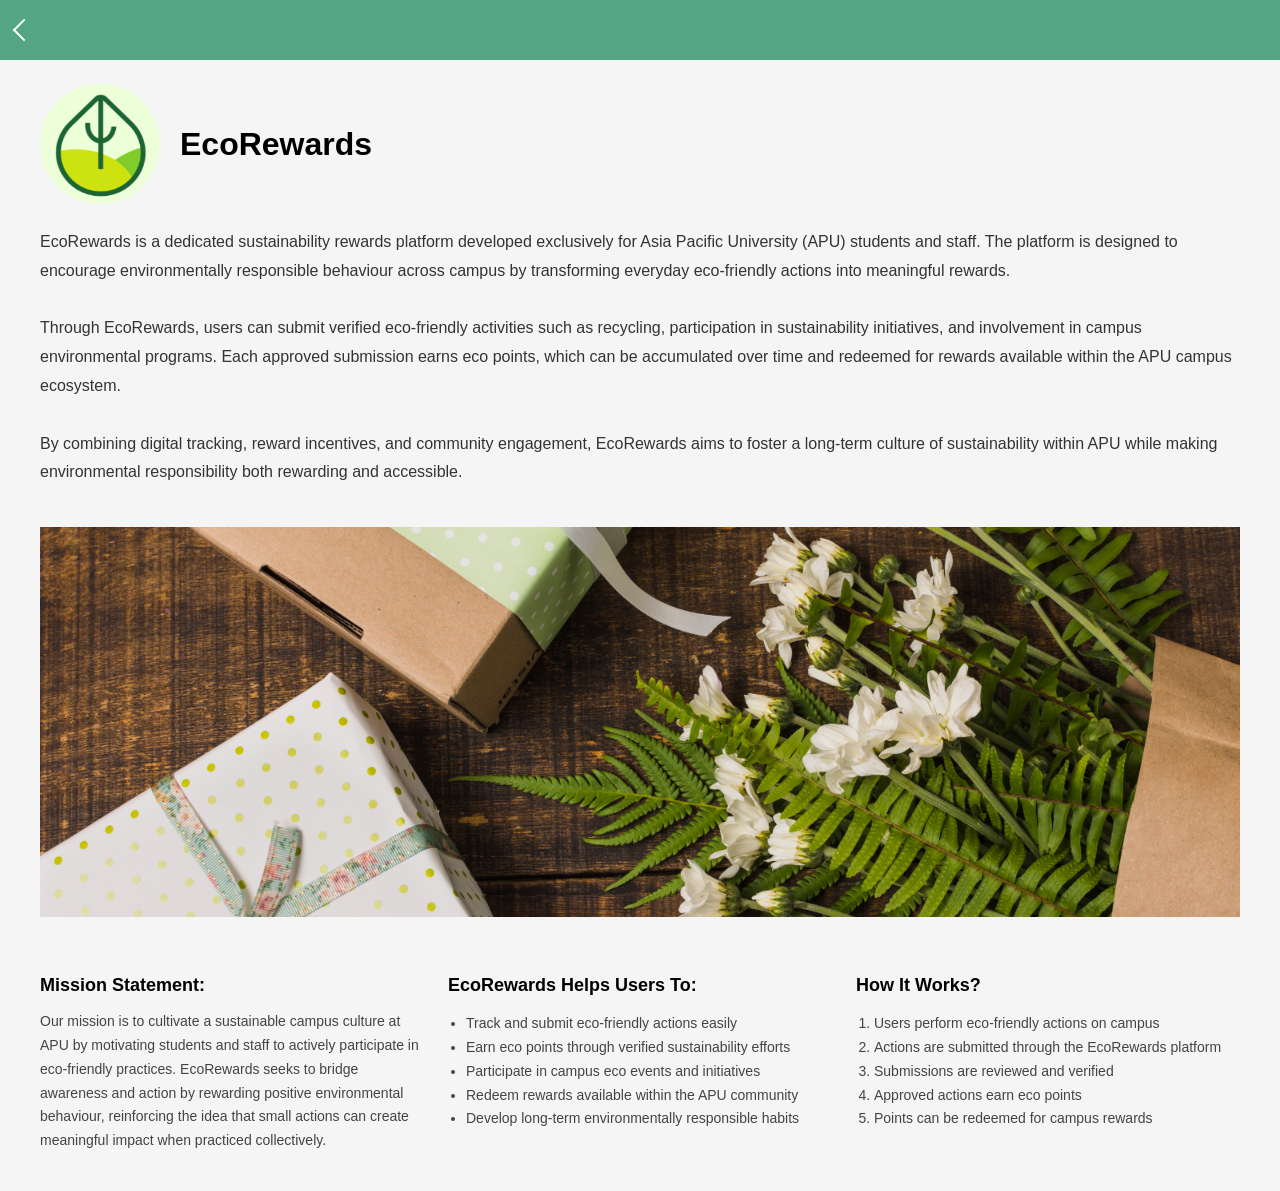
<file: about_us.html>
<!DOCTYPE html>
<html lang="en">
<head>
<meta charset="UTF-8">
<title>EcoRewards | About Us</title>
<meta name="viewport" content="width=device-width, initial-scale=1.0">
<link rel="stylesheet" href="css/style.css">

<style>
/* ================= ABOUT US ================= */
.back-btn{
    position:absolute;
    left:16px;
    top:50%;
    width:16px;
    height:16px;
    border-left:2px solid white;
    border-bottom:2px solid white;
    transform:translateY(-50%) rotate(45deg);
    cursor:pointer;
}
.about-wrapper{
    width:100%;
    max-width:none;
    margin:0;
    padding:24px 40px;
}

/* TOP SECTION */
.about-top{
    display:flex;
    gap:20px;
    align-items:center;
    margin-bottom:24px;
}

.about-logo{
    width:120px;
    height:120px;
    border-radius:50%;
    overflow:hidden;
    flex-shrink:0;
}

.about-logo img{
    width:100%;
    height:100%;
    object-fit:cover;
}

.about-title{
    font-size:32px;
    font-weight:700;
    margin: 0px;
    line-height:1.2;
}

.about-desc-desktop{
    font-size:16px;
    line-height:1.8;
    color:#333;
}

.about-desc-mobile{
    display:none;
    font-size:14px;
    line-height:1.6;
    color:#333;
}

/* BIG IMAGE */
.about-image{
    width:100%;
    height:390px;
    background:#ddd;
    margin:40px 0;
    overflow:hidden;
}

.about-image img{
    width:100%;
    height:100%;
    object-fit:cover;
}

/* BOTTOM 3 COLUMNS */
.about-columns{
    display:grid;
    grid-template-columns:repeat(3,1fr);
    gap:24px;
}

.about-box h3{
    font-size:18px;
    margin-bottom:12px;
}

.about-box p,
.about-box li{
    font-size:14px;
    line-height:1.7;
    color:#444;
}

.about-box ul{
    padding-left:18px;
}

.about-box ol{
    padding-left:18px;
}

/* ================= MOBILE ================= */
@media(max-width:768px){

    .about-wrapper{
        padding:16px;
    }

    .about-logo{
        width:80px;
        height:80px;
    }

    .about-title{
        font-size:22px;
        overflow: right;
    }

    .about-desc-desktop{
        display:none;
    }

    .about-desc-mobile{
        display:block;
        margin-top: 12px;
    }

    .about-image{
        height:200px;
        margin:24px 0;
    }

    .about-columns{
        grid-template-columns:1fr;
        gap:20px;
    }
}
</style>
</head>

<body>

<!-- HEADER (SAME AS OTHERS) -->
<header class="header">
    <div class="header-inner">
        <a href="php/homepage.php" class="back-btn" aria-label="Back"></a>
    </div>
</header>

<!-- CONTENT -->
<div class="about-wrapper">

    <!-- TOP SECTION -->
    <div class="about-top">

        <div class="about-logo">
            <img src="image/logo.png" alt="EcoRewards Logo">
        </div>

        <div class="about-title">EcoRewards</div>

        </div>

<!-- DESCRIPTION BELOW LOGO + TITLE -->
<div class="about-desc-desktop">
    EcoRewards is a dedicated sustainability rewards platform developed exclusively
    for Asia Pacific University (APU) students and staff. The platform is designed
    to encourage environmentally responsible behaviour across campus by transforming
    everyday eco-friendly actions into meaningful rewards.

    <br><br>
    Through EcoRewards, users can submit verified eco-friendly activities such as
    recycling, participation in sustainability initiatives, and involvement in campus
    environmental programs. Each approved submission earns eco points, which can be
    accumulated over time and redeemed for rewards available within the APU campus
    ecosystem.

    <br><br>
    By combining digital tracking, reward incentives, and community engagement,
    EcoRewards aims to foster a long-term culture of sustainability within APU while
    making environmental responsibility both rewarding and accessible.
</div>

<div class="about-desc-mobile">
    EcoRewards is a sustainability rewards platform exclusively for APU students and staff.
    Users submit eco-friendly actions, earn eco points, and redeem rewards within the APU campus.
</div>


    <!-- BIG IMAGE -->
    <div class="about-image">
        <img src="image/about.jpg" alt="EcoRewards Activity Image">
    </div>

    <!-- BOTTOM SECTION -->
    <div class="about-columns">

        <!-- MISSION -->
        <div class="about-box">
            <h3>Mission Statement:</h3>
            <p>
                Our mission is to cultivate a sustainable campus culture at APU by motivating
                students and staff to actively participate in eco-friendly practices.
                EcoRewards seeks to bridge awareness and action by rewarding positive
                environmental behaviour, reinforcing the idea that small actions can create
                meaningful impact when practiced collectively.
            </p>
        </div>

        <!-- HELP USERS -->
        <div class="about-box">
            <h3>EcoRewards Helps Users To: </h3>
            <ul>
                <li>Track and submit eco-friendly actions easily</li>
                <li>Earn eco points through verified sustainability efforts</li>
                <li>Participate in campus eco events and initiatives</li>
                <li>Redeem rewards available within the APU community</li>
                <li>Develop long-term environmentally responsible habits</li>
            </ul>
        </div>

        <!-- HOW IT WORKS -->
        <div class="about-box">
            <h3>How It Works?</h3>
            <ol>
                <li>Users perform eco-friendly actions on campus</li>
                <li>Actions are submitted through the EcoRewards platform</li>
                <li>Submissions are reviewed and verified</li>
                <li>Approved actions earn eco points</li>
                <li>Points can be redeemed for campus rewards</li>
            </ol>
        </div>

    </div>

</div>

</body>
</html>
</file>
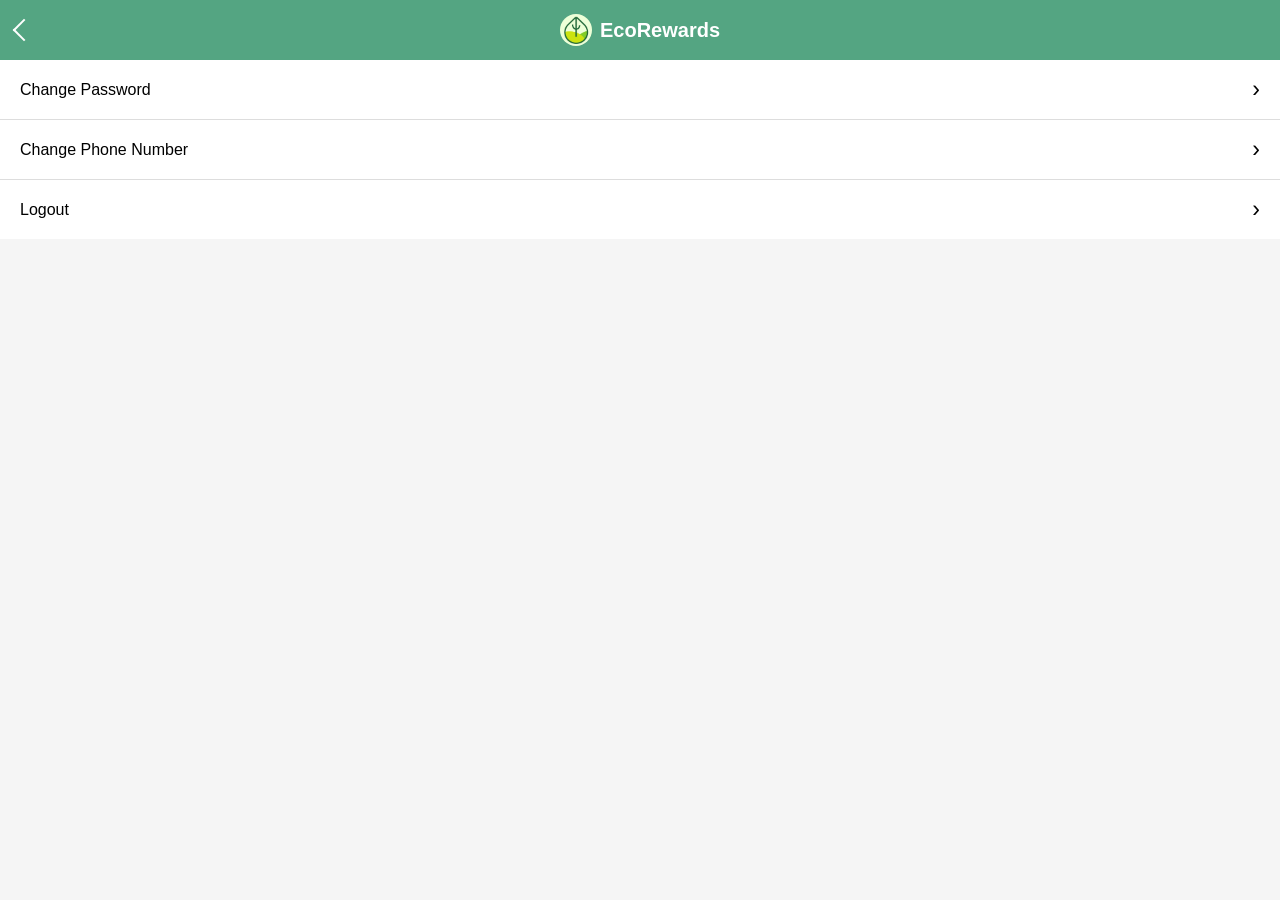
<file: setting.html>
<!DOCTYPE html>
<html lang="en">
<head>
  <meta charset="UTF-8">
  <title>Settings</title>
  <meta name="viewport" content="width=device-width, initial-scale=1.0">
  <link rel="stylesheet" href="css/style.css">

  <style>
.app{
    width:100%;
    margin:0;
}
.header{
    position:relative;
    background:#54a582;
    height:60px;
}
.header-inner{
    max-width:100%;
    margin:auto;
    height: 60px;
    display:flex;
    align-items:center;
    padding:0 12px;
}
.logo-area{
    display:flex;
    align-items:center;
    gap:8px;
}
.logo-img{
    width:32px;
    height:32px;
    border-radius:50%;
    overflow:hidden;
}
.logo-img img{
    width:100%;
    height:100%;
    object-fit:contain;
}
.logo-text{
    color:#fff;
    font-weight:bold;
}
.back-btn{
    position:absolute;
    left:16px;
    top:50%;
    width:16px;
    height:16px;
    border-left:2px solid white;
    border-bottom:2px solid white;
    transform:translateY(-50%) rotate(45deg);
    cursor:pointer;
}
.settings-list {
margin-top: 0px;
}

.settings-item {
  width: 100%;
  padding: 16px 20px;
  background: white;
  border-bottom: 1px solid #ddd;
  display: flex;
  justify-content: space-between;
  align-items: center;
  font-size: 16px;
  color: rgb(0, 0, 0);
  text-decoration: none;
  cursor: pointer;
}

.settings-item.danger {
  background: #ffffff;
}

/* ARROW */
.arrow {
  font-size: 23px;
}


/* ===== LOGOUT POPUP ===== */    
.popup-box {
  position: relative;
}

.popup-text {
  font-size: 18px;
  margin: 40px 0 30px;
}

/* CLOSE (X) */
.popup-close {
  position: absolute;
  top: 10px;
  right: 10px;
  border: none;
  background: none;
  font-size: 20px;
  cursor: pointer;
}

/* LOGOUT BUTTON */
.logout-btn {
  padding: 10px 30px;
  border: none;
  background: #54a582;
  color: white;
  border-radius: 6px;
  font-size: 16px;
}

/* Remove browser default button styling */
button.settings-item {
  appearance: none;
  -webkit-appearance: none;
  background: white;
  border: none;
  outline: none;
}

/* Remove focus / active outline (Chrome, Edge, Safari) */
.settings-item:focus,
.settings-item:active,
.settings-item:focus-visible {
  outline: none;
  box-shadow: none;
}

.hidden {
  display: none;
}
</style>

</head>


<body>
  <!-- HEADER -->
  <header class="header">
    <div class="header-inner">
        <a href="php/homepage.php" class="back-btn" aria-label="Back"></a>
        <div class="logo-area">
            <div class="logo-img">
                <img src="image/logo.png" alt="Logo">
            </div>
            <span class="logo">EcoRewards</span>
        </div>
    </div>
</header>

  <!-- SETTINGS LIST -->
  <div class="settings-list">

    <a href="php/change_pass.php" class="settings-item">
      Change Password
      <span class="arrow">›</span>
    </a>

    <a href="php/change_phoneNo.php" class="settings-item">
      Change Phone Number
      <span class="arrow">›</span>
    </a>

    <button class="settings-item danger" onclick="openLogoutPopup()">
      Logout
      <span class="arrow">›</span>
    </button>

  </div>

  <!-- LOGOUT POPUP -->
  <div id="logoutPopup" class="popup hidden">
    <div class="popup-box">

      <button class="popup-close" onclick="closeLogoutPopup()">×</button>

      <p class="popup-text">Confirm Log Out ?</p>

      <button class="logout-btn" onclick="confirmLogout()">Logout</button>
    </div>
  </div>

<script>
  function openLogoutPopup() {
    document.getElementById("logoutPopup").classList.remove("hidden");
  }

  function closeLogoutPopup() {
    document.getElementById("logoutPopup").classList.add("hidden");
  }

  function confirmLogout() {
    // change this link 
    window.location.href = "guest.html";
  }
</script>
</body>
</html>
</file>
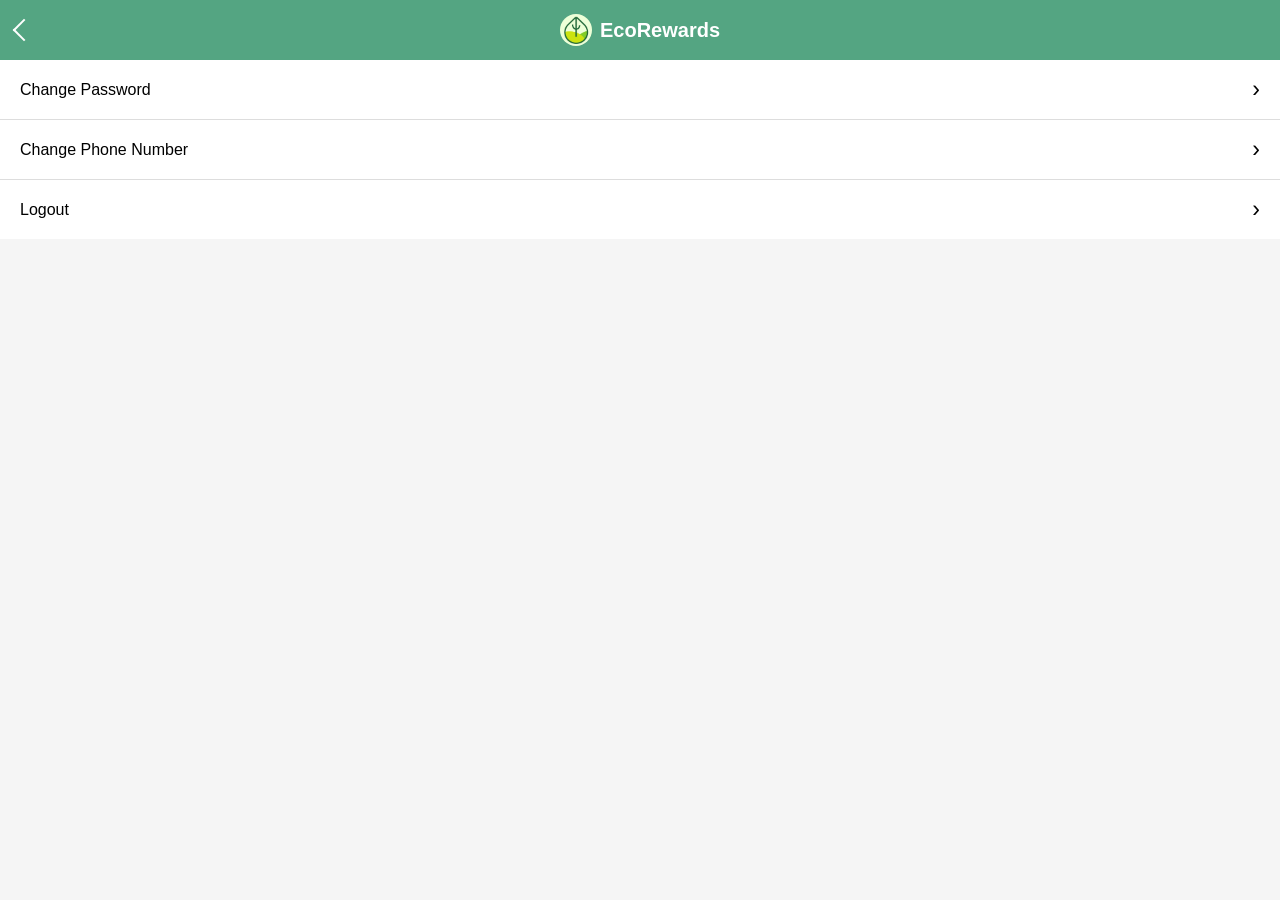
<file: User/setting.html>
<!DOCTYPE html>
<html lang="en">
<head>
  <meta charset="UTF-8">
  <title>Settings</title>
  <meta name="viewport" content="width=device-width, initial-scale=1.0">
  <link rel="stylesheet" href="css/style.css">

  <style>
.app{
    width:100%;
    margin:0;
}
.header{
    position:relative;
    background:#54a582;
    height:60px;
}
.header-inner{
    max-width:100%;
    margin:auto;
    height: 60px;
    display:flex;
    align-items:center;
    padding:0 12px;
}
.logo-area{
    display:flex;
    align-items:center;
    gap:8px;
}
.logo-img{
    width:32px;
    height:32px;
    border-radius:50%;
    overflow:hidden;
}
.logo-img img{
    width:100%;
    height:100%;
    object-fit:contain;
}
.logo-text{
    color:#fff;
    font-weight:bold;
}
.back-btn{
    position:absolute;
    left:16px;
    top:50%;
    width:16px;
    height:16px;
    border-left:2px solid white;
    border-bottom:2px solid white;
    transform:translateY(-50%) rotate(45deg);
    cursor:pointer;
}
.settings-list {
margin-top: 0px;
}

.settings-item {
  width: 100%;
  padding: 16px 20px;
  background: white;
  border-bottom: 1px solid #ddd;
  display: flex;
  justify-content: space-between;
  align-items: center;
  font-size: 16px;
  color: rgb(0, 0, 0);
  text-decoration: none;
  cursor: pointer;
}

.settings-item.danger {
  background: #ffffff;
}

/* ARROW */
.arrow {
  font-size: 23px;
}


/* ===== LOGOUT POPUP ===== */    
.popup-box {
  position: relative;
}

.popup-text {
  font-size: 18px;
  margin: 40px 0 30px;
}

/* CLOSE (X) */
.popup-close {
  position: absolute;
  top: 10px;
  right: 10px;
  border: none;
  background: none;
  font-size: 20px;
  cursor: pointer;
}

/* LOGOUT BUTTON */
.logout-btn {
  padding: 10px 30px;
  border: none;
  background: #54a582;
  color: white;
  border-radius: 6px;
  font-size: 16px;
}

/* Remove browser default button styling */
button.settings-item {
  appearance: none;
  -webkit-appearance: none;
  background: white;
  border: none;
  outline: none;
}

/* Remove focus / active outline (Chrome, Edge, Safari) */
.settings-item:focus,
.settings-item:active,
.settings-item:focus-visible {
  outline: none;
  box-shadow: none;
}

.hidden {
  display: none;
}
</style>

</head>


<body>
  <!-- HEADER -->
  <header class="header">
    <div class="header-inner">
        <a href="php/homepage.php" class="back-btn" aria-label="Back"></a>
        <div class="logo-area">
            <div class="logo-img">
                <img src="image/logo.png" alt="Logo">
            </div>
            <span class="logo">EcoRewards</span>
        </div>
    </div>
</header>

  <!-- SETTINGS LIST -->
  <div class="settings-list">

    <a href="php/change_pass.php" class="settings-item">
      Change Password
      <span class="arrow">›</span>
    </a>

    <a href="php/change_phoneNo.php" class="settings-item">
      Change Phone Number
      <span class="arrow">›</span>
    </a>

    <button class="settings-item danger" onclick="openLogoutPopup()">
      Logout
      <span class="arrow">›</span>
    </button>

  </div>

  <!-- LOGOUT POPUP -->
  <div id="logoutPopup" class="popup hidden">
    <div class="popup-box">

      <button class="popup-close" onclick="closeLogoutPopup()">×</button>

      <p class="popup-text">Confirm Log Out ?</p>

      <button class="logout-btn" onclick="confirmLogout()">Logout</button>
    </div>
  </div>

<script>
  function openLogoutPopup() {
    document.getElementById("logoutPopup").classList.remove("hidden");
  }

  function closeLogoutPopup() {
    document.getElementById("logoutPopup").classList.add("hidden");
  }

  function confirmLogout() {
    // change this link 
    window.location.href = "../Guest/index.php";
  }
</script>
</body>
</html>
</file>
<file: css/style.css>
* {
    box-sizing: border-box;
    font-family: Arial, Helvetica, sans-serif;
}

.app{
    width:100%;
    margin:0;
}

body {
    margin: 0;
    background: #f5f5f5;
    min-height: 100vh;
}

.content{
    width:100%;
    padding:16px;
}

.logo {
    color: white;
    font-size: 20px;
    font-weight: bold;
}

/* SIMPLE BACK ARROW */
.back-btn {
    position: absolute;
    left: 15px;
    top: 50%;
    width: 12px;
    height: 12px;
    border-left: 2px solid white;
    border-bottom: 2px solid white;
    transform: translateY(-50%) rotate(45deg);
    cursor: pointer;
}

/* COMMON BUTTON */
.common-btn {
  width: 90%;
  margin: 10px auto;
  display: block;
  padding: 12px;
  border: none;
  border-radius: 8px;
  background: #54a582;
  color: white;
  font-size: 14px;
}

.popup {
    position: fixed;
    inset: 0;
    background-color: rgba(0, 0, 0, 0.4);
    display: flex;
    justify-content: center;
    align-items: center;
    z-index: 999;
}

.popup-box {
  background-color: rgb(255, 255, 255);
  padding: 20px;
  width: 90%;
  max-width: 320px;
  border-radius: 10px;
  text-align: center;
}

/* MENU ICON */
.menu-icon {
    position: absolute;
    right: 16px;
    font-size: 22px;
    color: white;
    cursor: pointer;
}

/* ===== ROW LAYOUT (GLOBAL) ===== */
.row{
    display:flex;
    justify-content:space-between;
    align-items:center;
    gap:10px;
}

/* HEADER RESPONSIVE FIX */
.header{
    width:100%;
    background:#54a582;
}

.header-inner{
    width:100%;
    height:60px;
    padding:0 16px;
    display:flex;
    align-items:center;
    justify-content:center;
    position:relative;
}
</file>
<file: User/css/style.css>
* {
    box-sizing: border-box;
    font-family: Arial, Helvetica, sans-serif;
}

.app{
    width:100%;
    margin:0;
}

body {
    margin: 0;
    background: #f5f5f5;
    min-height: 100vh;
}

.content{
    width:100%;
    padding:16px;
}

.logo {
    color: white;
    font-size: 20px;
    font-weight: bold;
}

/* SIMPLE BACK ARROW */
.back-btn {
    position: absolute;
    left: 15px;
    top: 50%;
    width: 12px;
    height: 12px;
    border-left: 2px solid white;
    border-bottom: 2px solid white;
    transform: translateY(-50%) rotate(45deg);
    cursor: pointer;
}

/* COMMON BUTTON */
.common-btn {
  width: 90%;
  margin: 10px auto;
  display: block;
  padding: 12px;
  border: none;
  border-radius: 8px;
  background: #54a582;
  color: white;
  font-size: 14px;
}

.popup {
    position: fixed;
    inset: 0;
    background-color: rgba(0, 0, 0, 0.4);
    display: flex;
    justify-content: center;
    align-items: center;
    z-index: 999;
}

.popup-box {
  background-color: rgb(255, 255, 255);
  padding: 20px;
  width: 90%;
  max-width: 320px;
  border-radius: 10px;
  text-align: center;
}

/* MENU ICON */
.menu-icon {
    position: absolute;
    right: 16px;
    font-size: 22px;
    color: white;
    cursor: pointer;
}

/* ===== ROW LAYOUT (GLOBAL) ===== */
.row{
    display:flex;
    justify-content:space-between;
    align-items:center;
    gap:10px;
}

/* HEADER RESPONSIVE FIX */
.header{
    width:100%;
    background:#54a582;
}

.header-inner{
    width:100%;
    height:60px;
    padding:0 16px;
    display:flex;
    align-items:center;
    justify-content:center;
    position:relative;
}
</file>
